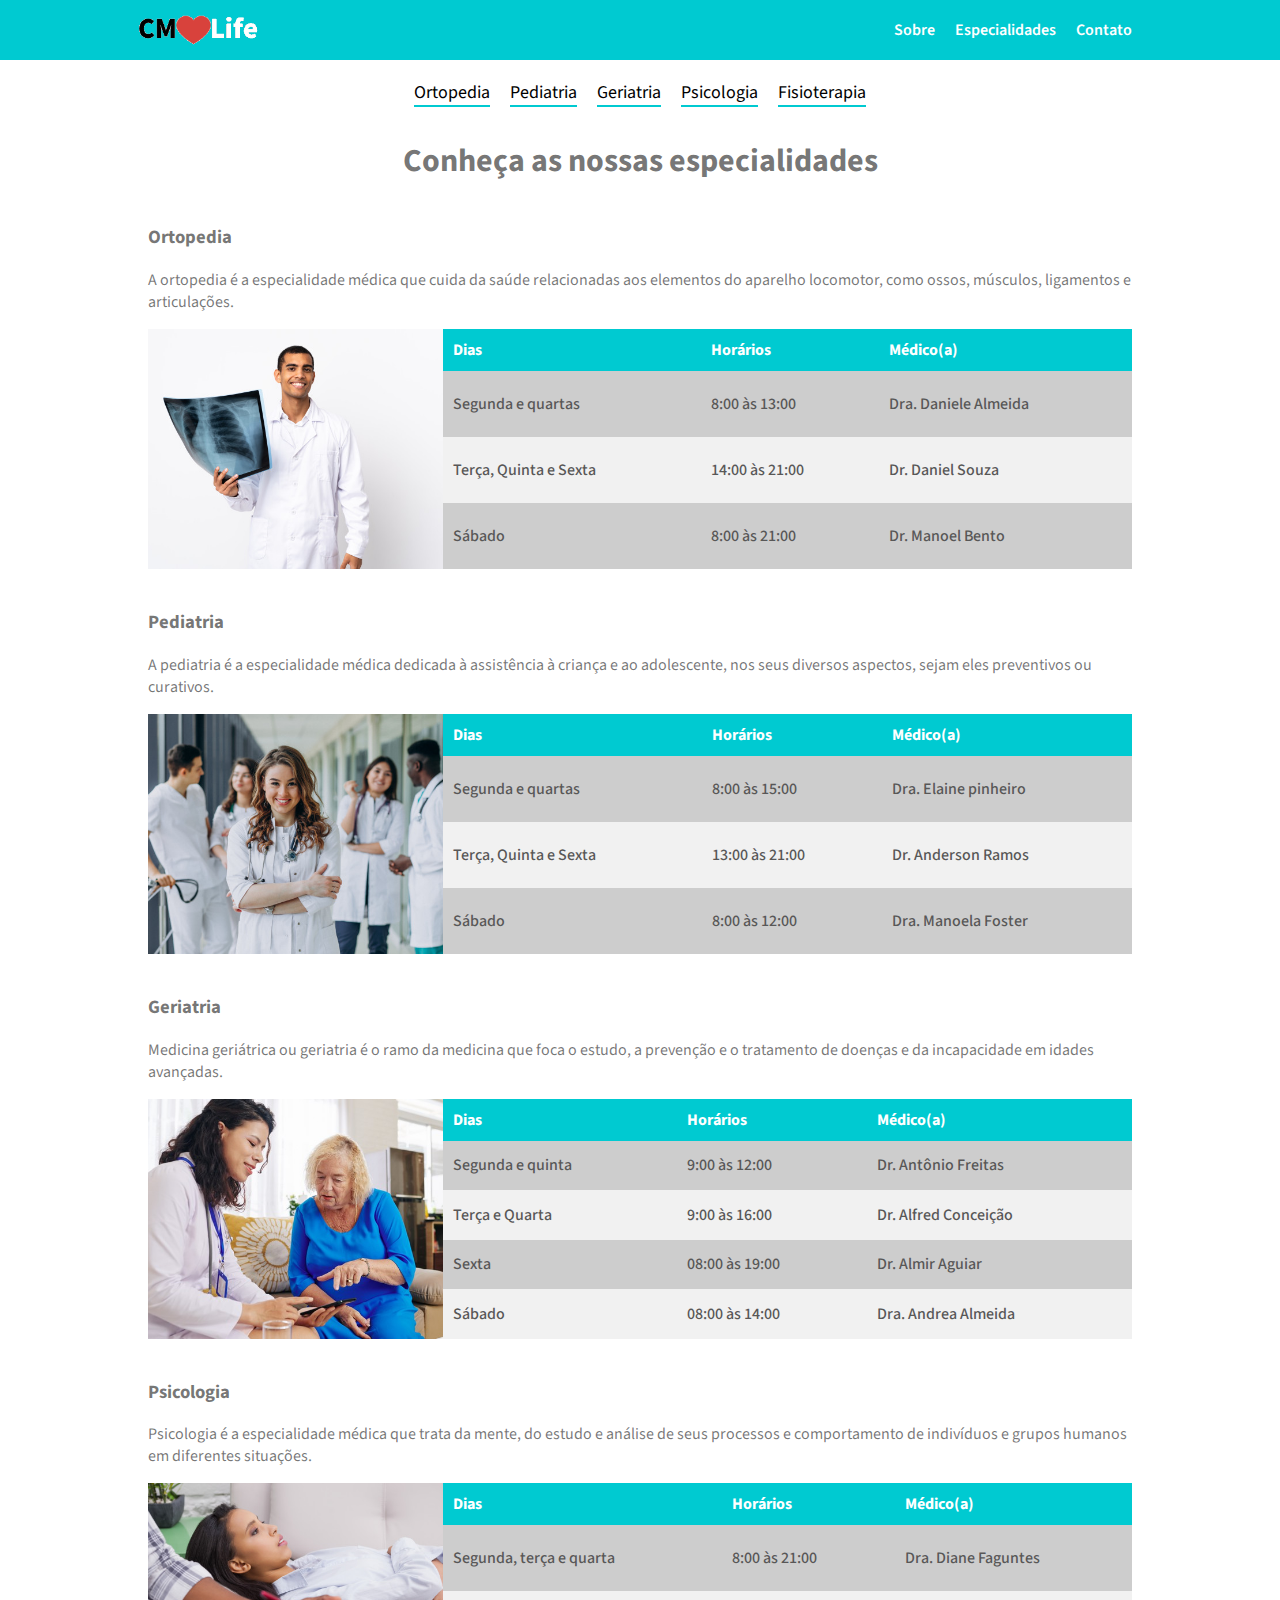
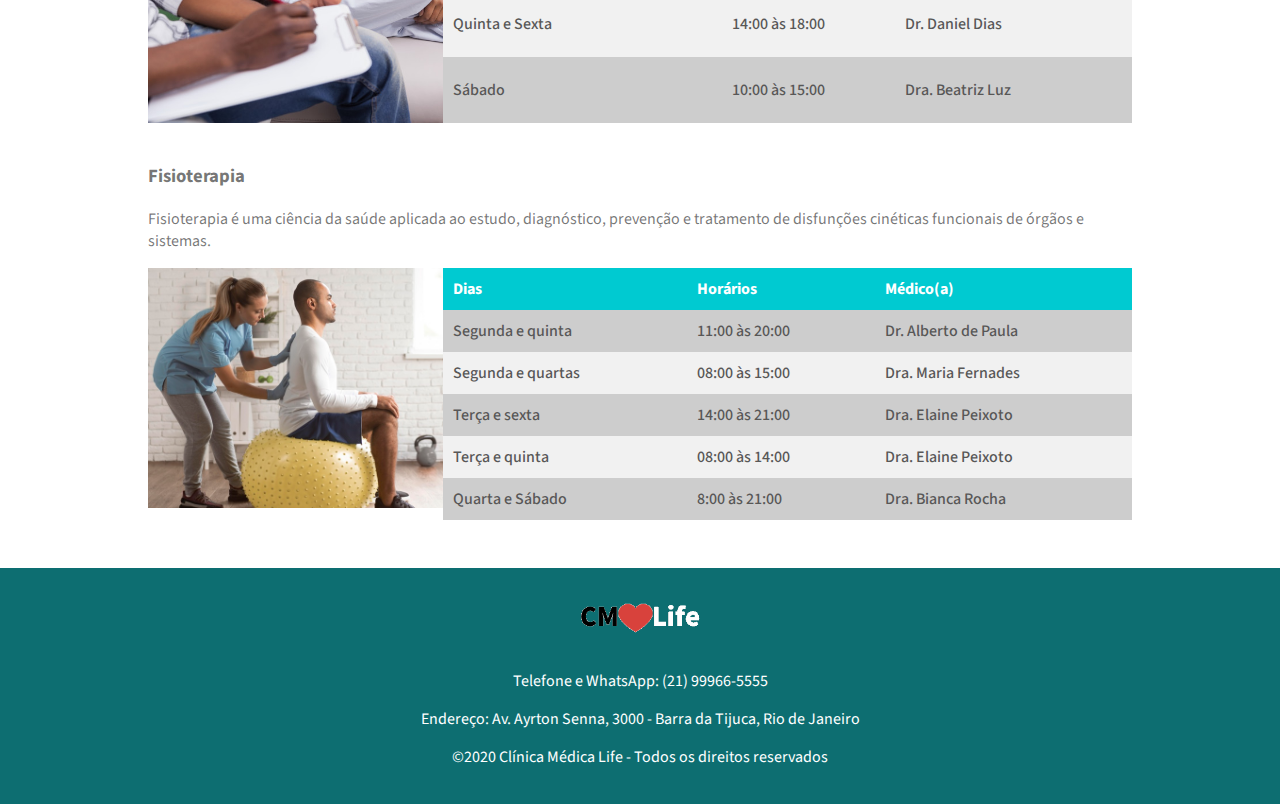
<file: especialidades.html>
<!DOCTYPE html>
<html>

<head>
    <meta charset="UTF-8">
    <meta name="viewport" content="width=device-width, initial-scale=1.0">
    <link rel="stylesheet" href="style.css">
    <link rel="stylesheet" href="especialidades.css">
    <link
        href="https://fonts.googleapis.com/css2?family=Source+Sans+Pro:ital,wght@0,200;0,300;0,400;0,600;0,700;0,900;1,200;1,300;1,400;1,600;1,700;1,900&display=swap"
        rel="stylesheet">
    <title>CMLife - Especialidades</title>
</head>

<body>
    <header class="topo">
        <div class="container">
            <div class="topo-titulo">
                <a href="index.html">
                    <img class="topo-logo" src="img/logo.png" alt="Clínica Médica" title="Clínica Médica Life">
                </a>
            </div>

            <nav class="topo-links">
                <a href="index.html#sobre">Sobre</a>
                <a href="especialidades.html">Especialidades</a>
                <a href="index.html#contato">Contato</a>
            </nav>
        </div>
    </header>

    <main>
        <section class="conteiner-links-especialidades">
            <div class="container links-especialidades">
                <a href="#ortopedia">Ortopedia</a>
                <a href="#pediatria">Pediatria</a>
                <a href="#geriatria">Geriatria</a>
                <a href="#psicologia">Psicologia</a>
                <a href="#fisioterapia">Fisioterapia</a>
            </div>

            <h1>Conheça as nossas especialidades</h1>
        </section>

        <section id="ortopedia" class="container sessao-especialidade">
            <div class="container-titulo">
                <h3>Ortopedia</h3>
                <p>A ortopedia é a especialidade médica que cuida da saúde relacionadas aos elementos do aparelho
                    locomotor, como ossos, músculos, ligamentos e articulações.</p>
            </div>

            <div class="box-tabela-especialista">
                <img src="img/ortopedia.png" alt="Ortopedia" title="Ortopedia">

                <table class="tabela-especialistas">
                    <thead>
                        <tr>
                            <th>Dias</th>
                            <th>Horários</th>
                            <th>Médico(a)</th>
                        </tr>
                    </thead>

                    <tbody>
                        <tr>
                            <td>Segunda e quartas</td>
                            <td>8:00 às 13:00</td>
                            <td>Dra. Daniele Almeida</td>
                        </tr>
                        <tr>
                            <td>Terça, Quinta e Sexta</td>
                            <td>14:00 às 21:00</td>
                            <td>Dr. Daniel Souza</td>
                        </tr>
                        <tr>
                            <td>Sábado</td>
                            <td>8:00 às 21:00</td>
                            <td>Dr. Manoel Bento</td>
                        </tr>
                    </tbody>
                </table>
            </div>
        </section>

        <section id="pediatria" class="container sessao-especialidade">
            <div class="container-titulo">
                <h3>Pediatria</h3>
                <p>A pediatria é a especialidade médica dedicada à assistência à criança e ao adolescente, nos seus
                    diversos aspectos, sejam eles preventivos ou curativos.</p>
            </div>

            <div class="box-tabela-especialista">
                <img src="img/pediatra2.png" alt="Pediatria" title="Pediatria">
                <table class="tabela-especialistas">
                    <thead>
                        <tr>
                            <th>Dias</th>
                            <th>Horários</th>
                            <th>Médico(a)</th>
                        </tr>
                    </thead>

                    <tbody>
                        <tr>
                            <td>Segunda e quartas</td>
                            <td>8:00 às 15:00</td>
                            <td>Dra. Elaine pinheiro</td>
                        </tr>
                        <tr>
                            <td>Terça, Quinta e Sexta</td>
                            <td>13:00 às 21:00</td>
                            <td>Dr. Anderson Ramos</td>
                        </tr>
                        <tr>
                            <td>Sábado</td>
                            <td>8:00 às 12:00</td>
                            <td>Dra. Manoela Foster</td>
                        </tr>
                    </tbody>
                </table>
            </div>
        </section>

        <section id="geriatria" class="container sessao-especialidade">
            <div class="container-titulo">
                <h3>Geriatria</h3>
                <p>Medicina geriátrica ou geriatria é o ramo da medicina que foca o estudo, a prevenção e o tratamento
                    de doenças e da incapacidade em idades avançadas.</p>
            </div>

            <div class="box-tabela-especialista">
                <img src="img/geriatra.png" alt="Geriatria" title="Geriatria">

                <table class="tabela-especialistas">
                    <thead>
                        <tr>
                            <th>Dias</th>
                            <th>Horários</th>
                            <th>Médico(a)</th>
                        </tr>
                    </thead>

                    <tbody>
                        <tr>
                            <td>Segunda e quinta</td>
                            <td>9:00 às 12:00</td>
                            <td>Dr. Antônio Freitas</td>
                        </tr>
                        <tr>
                            <td>Terça e Quarta</td>
                            <td>9:00 às 16:00</td>
                            <td>Dr. Alfred Conceição</td>
                        </tr>
                        <tr>
                            <td>Sexta</td>
                            <td>08:00 às 19:00</td>
                            <td>Dr. Almir Aguiar</td>
                        </tr>
                        <tr>
                            <td>Sábado</td>
                            <td>08:00 às 14:00</td>
                            <td>Dra. Andrea Almeida</td>
                        </tr>
                    </tbody>
                </table>
            </div>
        </section>

        <section id="psicologia" class="container sessao-especialidade">
            <div class="container-titulo">
                <h3>Psicologia</h3>
                <p>Psicologia é a especialidade médica que trata da mente, do estudo e análise de seus processos e
                    comportamento de indivíduos e grupos humanos em diferentes situações.</p>
            </div>

            <div class="box-tabela-especialista">
                <img src="img/psicologo.png" alt="Psicologia" title="Psicologia">
                <table class="tabela-especialistas">
                    <thead>
                        <tr>
                            <th>Dias</th>
                            <th>Horários</th>
                            <th>Médico(a)</th>
                        </tr>
                    </thead>

                    <tbody>
                        <tr>
                            <td>Segunda, terça e quarta</td>
                            <td>8:00 às 21:00</td>
                            <td>Dra. Diane Faguntes</td>
                        </tr>
                        <tr>
                            <td>Quinta e Sexta</td>
                            <td>14:00 às 18:00</td>
                            <td>Dr. Daniel Dias</td>
                        </tr>
                        <tr>
                            <td>Sábado</td>
                            <td>10:00 às 15:00</td>
                            <td>Dra. Beatriz Luz</td>
                        </tr>
                    </tbody>
                </table>
            </div>
        </section>

        <section id="fisioterapia" class="container sessao-especialidade">
            <div class="container-titulo">
                <h3>Fisioterapia</h3>
                <p>Fisioterapia é uma ciência da saúde aplicada ao estudo, diagnóstico, prevenção e tratamento de
                    disfunções cinéticas funcionais de órgãos e sistemas.</p>
            </div>

            <div class="box-tabela-especialista">
                <img src="img/fisioterapia.png" alt="Fisioterapia" title="Fisioterapia">
                <table class="tabela-especialistas">
                    <thead>
                        <tr>
                            <th>Dias</th>
                            <th>Horários</th>
                            <th>Médico(a)</th>
                        </tr>
                    </thead>

                    <tbody>
                        <tr>
                            <td>Segunda e quinta</td>
                            <td>11:00 às 20:00</td>
                            <td>Dr. Alberto de Paula</td>
                        </tr>
                        <tr>
                            <td>Segunda e quartas</td>
                            <td>08:00 às 15:00</td>
                            <td>Dra. Maria Fernades</td>
                        </tr>
                        <tr>
                            <td>Terça e sexta</td>
                            <td>14:00 às 21:00</td>
                            <td>Dra. Elaine Peixoto</td>
                        </tr>
                        <tr>
                            <td>Terça e quinta</td>
                            <td>08:00 às 14:00</td>
                            <td>Dra. Elaine Peixoto</td>
                        </tr>
                        <tr>
                            <td>Quarta e Sábado</td>
                            <td>8:00 às 21:00</td>
                            <td>Dra. Bianca Rocha</td>
                        </tr>
                    </tbody>

                </table>
            </div>
        </section>
    </main>

    <footer>
        <div class="container">
            <img class="topo-logo" src="img/logo.png" alt="Clínica Médica" title="Clínica Médica Life">

            <p>
                Telefone e WhatsApp: (21) 99966-5555
            </p>

            <p>
                Endereço: Av. Ayrton Senna, 3000 - Barra da Tijuca, Rio de Janeiro
            </p>

            <p>
                ©2020 Clínica Médica Life - Todos os direitos reservados
            </p>
        </div>
    </footer>
</body>

</html>
</file>
<file: style.css>
/* Estilos gerais */

* {
    box-sizing: border-box;
}

body {
    margin: 0;
    padding: 0;
    background-color: #fff;
    font-family: 'Source Sans Pro', sans-serif;
}

main {
    color: #0000008c;
    margin-bottom: 60px;
}

.container {
    max-width: 1024px;
    margin: 0 auto;
}

.container-conteudo {
    max-width: 612px;
    margin: 0 auto;
    text-align: center;
}

.container-conteudo h2, .container-conteudo h3 {
    margin: 0;
}

/* Início CSS Topo */

.topo {
    background-color: #00cad1;
    width: 100%;
}

.topo .container {
    display: flex;
    align-items: center;
    justify-content: space-between;
    width: 100%;
    min-height: 60px;
    padding: 0 10px;
    margin: 0 auto;
}

.topo-titulo {
    font-weight: 600;
    font-size: 28px;
    color: #fff;
    display: flex;
    justify-content: center;
    align-items: center;
}

.topo-titulo a {
    display: flex;
}

.topo-logo {
    height: 60px;
}

.topo-links {
    display: flex;
}

.topo-links a {
    padding: 10px;
    text-decoration: none;
    color: #fff;
    font-weight: 600;
}

.topo-links a:hover {
    color: #004b4c;
}

/* Fim do CSS Topo */

/* Início CSS Rodapé */

footer {
    background-color: #0d6e71;
    color: #fff;
    padding: 20px;
}

footer .container {
    text-align: center;
}

/* Fim do CSS Rodapé */

#sobre,
#especialidades,
#contato {
    padding: 40px 20px 0;
}

.box-visao-geral {
    position: relative;
    background-image: url('img/recepcao.png');
    background-repeat: no-repeat;
    background-size: cover;
    width: 100%;
    height: 500px;
}

.box-visao-geral-titulo {
    height: 100%;
    color: #fff;
    padding: 10px;
    display: flex;
    align-items: center;
}
.box-visao-geral h1 {
    font-weight: 500;
    text-transform: uppercase;
    font-size: 38px;
    margin: 0;
}

.box-sobre {
    display: flex;
    justify-content: center;
    align-items: center;
}

.box-sobre h3 {
    font-weight: 500;
    text-transform: uppercase;
}

.box-sobre img {
    height: 250px;
}

.box-especialidades {
    display: flex;
    flex-wrap: wrap;
}

.box-especialidade {
    border-radius: 3px;
    box-shadow: 0px 1px 10px rgb(0, 0, 0, 30%);
    margin: 20px;
    width: calc(100% / 3 - 40px);
}

.box-especialidade img {
    width: 100%;
}

.box-especialidade figcaption {
    text-align: center;
    padding: 10px;
    text-transform: uppercase;
}

.box-links-horarios {
    text-align: center;
    margin-top: 20px;
}

.link-horarios {
    background-color: #00cad1;
    color: #fff;
    font-weight: 600;
    text-transform: uppercase;
    padding: 10px 20px;
    text-decoration: none;
}

@media (max-width: 425px) {
    .topo .container {
        display: flex;
        flex-direction: column;
        width: 100%;
    }
    .topo-titulo {
        width: 100%;
        border-bottom: 1px solid #17acae;
    }
    .topo-logo {
        height: 80px;
    }   
    .topo-links {
        width: 100%;
        display: flex;
        justify-content: space-around;
    }

    .box-visao-geral {
        height: 200px;
    }
    
    .box-visao-geral h1 {
        font-size: 24px;
    }
    
    .box-sobre img {
        display: none;
    }

    .box-sobre h3 {
        text-align: center;
    }

    .box-especialidades {
        flex-direction: column;
    }
    
    .box-especialidade {
        margin: 20px;
        width:calc(100% - 40px);
    }
}

@media (min-width: 426px) and (max-width: 768px) {
    .box-visao-geral {
        height: 300px;
    }

    .box-visao-geral h1 {
        font-size: 28px;
    }

    .box-sobre img {
        display: none;
    }

    .box-especialidades {
        flex-wrap: wrap;
        justify-content: center;
    }

    .box-especialidade {
        width: calc(100% / 2 - 40px);
    }
}

@media (min-width: 769px) and (max-width: 1024px){
    .box-visao-geral {
        height: 400px;
    }

    .box-visao-geral h1 {
        font-size: 30px;
    }
}

@media (min-width: 1025px) {
    .box-visao-geral {
        height: 500px;
    }

    .box-visao-geral h1 {
        font-size: 38px;
    }
}
</file>
<file: especialidades.css>
.sessao-especialidade {
  margin-top: 40px;
}

.container-titulo {
  padding: 0 20px;
}

.conteiner-links-especialidades {
  padding: 0 20px;
  text-align: center;
}

.links-especialidades {
  display: flex;
  justify-content: center;
  flex-wrap: wrap;
  margin-top: 20px;
  text-align: center;
}

.links-especialidades a {
  text-decoration: none;
  color: #000;
  border-bottom: 2px solid #00cad1;
  margin: 0 10px 10px;
  font-size: 18px;
}

.links-especialidades a:hover {
  color: #0d6e71;
}

.box-tabela-especialista {
  display: flex;
  height: 240px;
  padding: 0 20px;
}

.box-tabela-especialista img {
  width: 30%;
  height: 100%;
  object-fit: cover;
}

.tabela-especialistas {
  border-spacing: 0;
  text-align: left;
  width: 70%;
  height: 100%;
}

.tabela-especialistas thead tr {
  background-color: #00cad1;
  color: #fff;
}

.tabela-especialistas tr {
  background-color: #f1f1f1;
  color: #585757;
  font-weight: 500;
}

.tabela-especialistas tbody tr:nth-of-type(2n + 1) {
  background-color: #cdcdcd;
  border: 1px solid #f1f1f1;
}

.tabela-especialistas th,
.tabela-especialistas td {
  padding: 10px;
}

@media (max-width: 768px) {
    .box-tabela-especialista img {
        display: none;
    }
    .tabela-especialistas {
        width: 100%;
    }

    .box-tabela-especialista {
        height: auto;
        justify-content: center;
    }
}

@media (max-width: 425px) {
    .box-tabela-especialista {
        padding: 0;
    }
}
</file>
